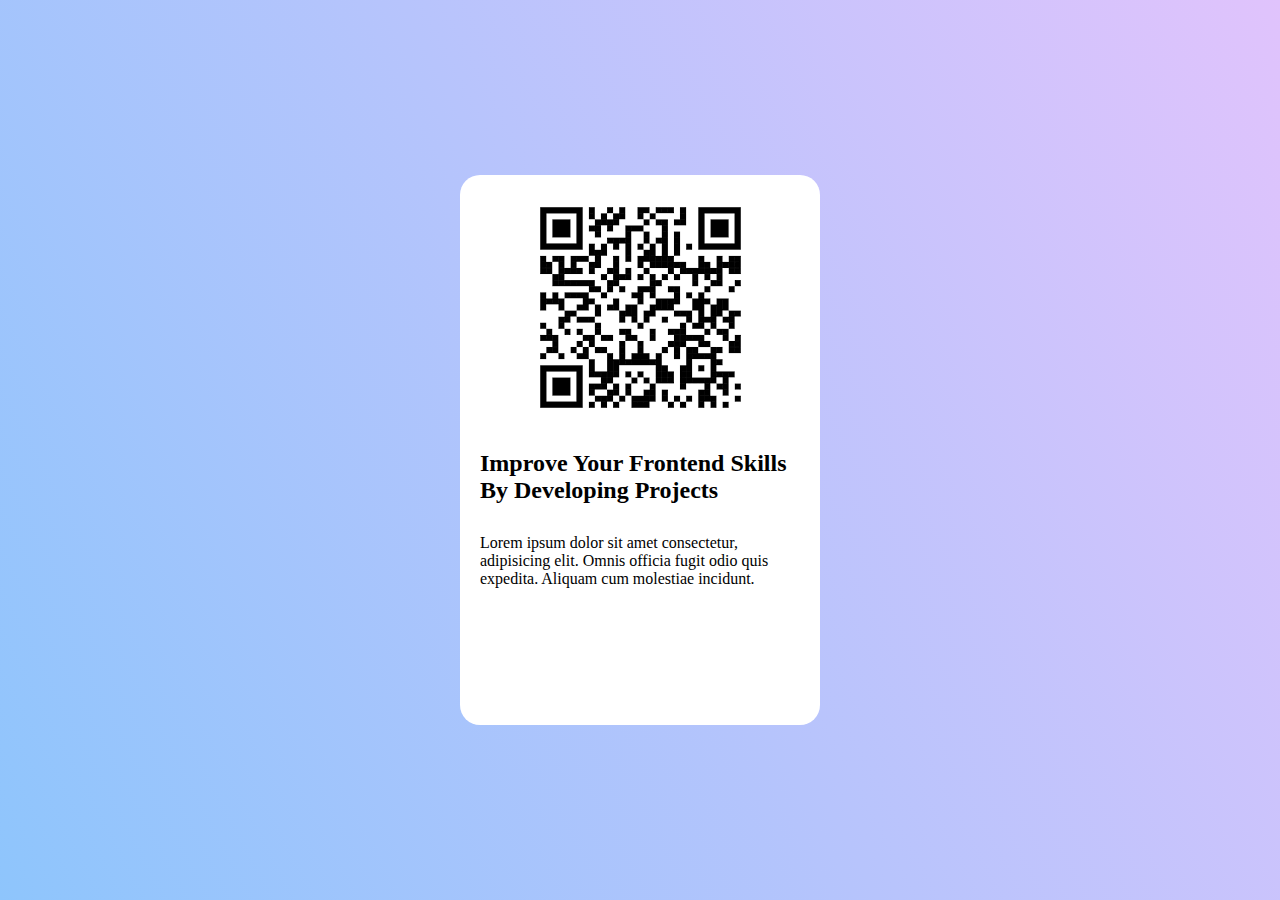
<file: Cards_Project(15)/index.html>
<!DOCTYPE html>
<html lang="en">
  <head>
    <meta charset="UTF-8" />
    <meta name="viewport" content="width=device-width, initial-scale=1.0" />
    <title>Cards</title>
    <link rel="stylesheet" href="style.css" />
  </head>
  <body>
    <div class="container">
      <div class="card1">
        <img src="QRcode.png" alt="notfound" />
        <h2>Improve Your Frontend Skills By Developing Projects</h2>
        <p>
          Lorem ipsum dolor sit amet consectetur, adipisicing elit. Omnis
          officia fugit odio quis expedita. Aliquam cum molestiae incidunt.
        </p>
      </div>
    </div>
  </body>
</html>
</file>
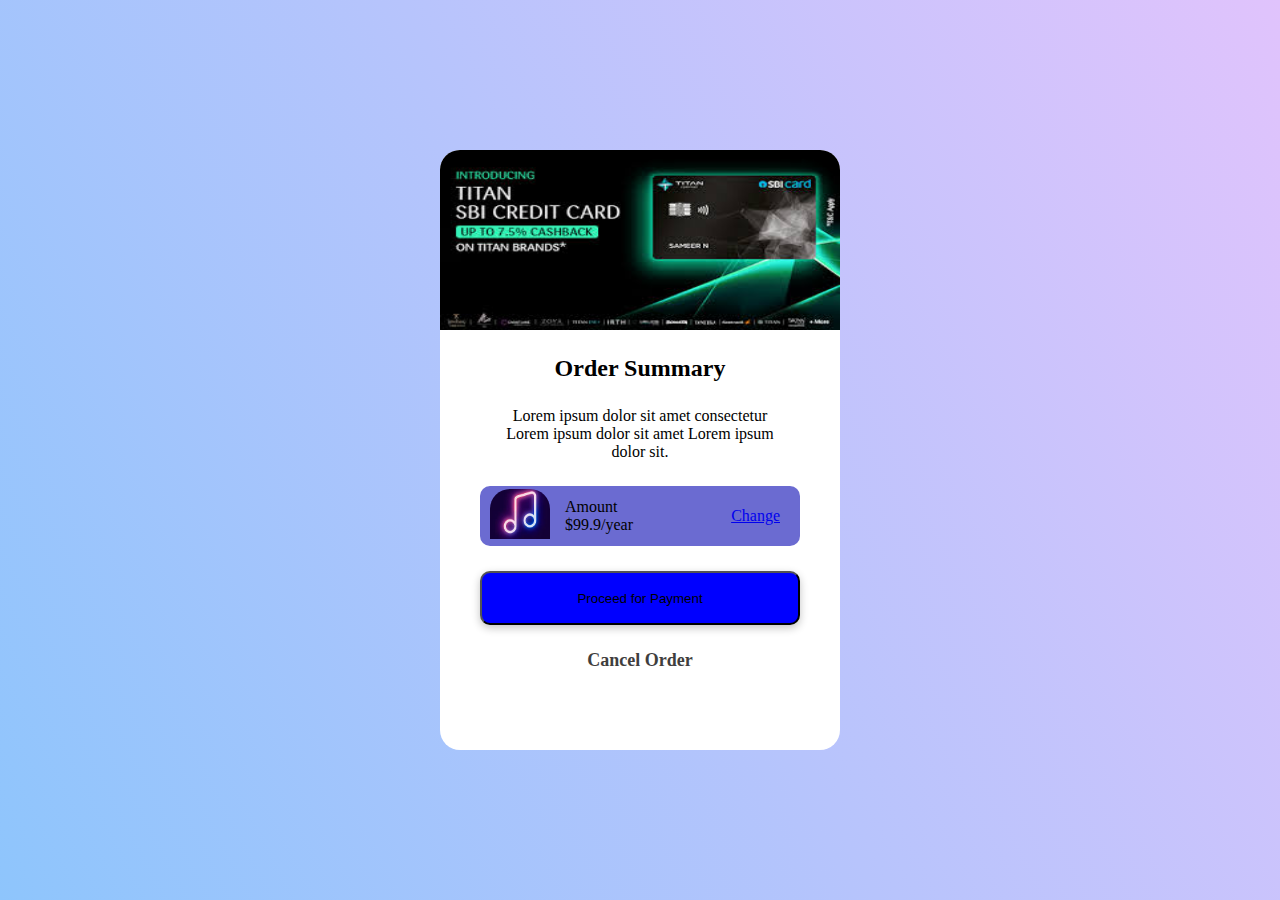
<file: Cards_Project(15)/one.html>
<!DOCTYPE html>
<html lang="en">
<head>
    <meta charset="UTF-8">
    <meta name="viewport" content="width=device-width, initial-scale=1.0">
    <title>CARD2</title>
    <link rel="stylesheet" href="style1.css">
</head>
<body>
    <div class="container">
        <div class="card">
            <img src="card2.jpeg" alt="">

            <div class="textbox">
            <h2>Order Summary</h2>
            <p>Lorem ipsum dolor sit amet consectetur Lorem ipsum dolor sit amet Lorem ipsum dolor sit.</p>
            </div>

            <div id="amountBox">
                <div class="leftbox">

                    <div class="imgbox">
                        <img src="download.jpeg" alt="">
                    </div>

                    <div class="textamoubox">
                        <p>Amount</p>
                        <p>$99.9/year</p>
                    </div>
                </div>
                
                <div class="rightbox">
                    <a href="#">Change</a>
                </div>
            </div>

            <button id="paymentbutton">
                Proceed for Payment
            </button>

            <div class="cancelbox">
                <a href="#">Cancel Order</a>
            </div>
        </div>
    </div>
</body>
</html>
</file>
<file: Cards_Project(15)/style.css>
*{
    margin: 0;
    padding: 0;
    box-sizing: border-box;
}
.container{
    width: 100vw;
    height: 100vh;
    background-color: #8EC5FC;
    background-image: linear-gradient(62deg, #8EC5FC 0%, #E0C3FC 100%);
    display: flex;
    justify-content: center;
    align-items: center;
}
.card1{
    width: 360px;
    height: 550px;
    background-color: white;
    border-radius: 20px;
    display: flex;
    flex-direction: column;
    align-items: center;
    gap: 30px;
    padding: 20px;
}
.box img{
    height: 60%;
    border-radius: 20px;
}
.box h2{
    font-weight: bold;
    font-size: 25px;
}
</file>
<file: Cards_Project(15)/style1.css>
*{
    margin: 0;
    padding: 0;
    box-sizing: border-box;
}
.container{
    width: 100vw;
    height: 100vh;
    background-color: #8EC5FC;
    background-image: linear-gradient(62deg, #8EC5FC 0%, #E0C3FC 100%);
    display: flex;
    justify-content: center;
    align-items: center;
}
.card{
    width: 400px;
    height: 600px;
    background-color: white;
    border-radius: 20px;

    display: flex;
    flex-direction: column;
    align-items: center;
    gap: 25px;
}
.card img{
    width: 100%;
    height: 30%;
    border-top-left-radius: 20px;
    border-top-right-radius: 20px;
}

.textbox{
    display: flex;
    flex-direction: column;
    align-items: center;
    gap: 25px;
    width: 75%;
    text-align: center;
}

#amountBox{
    width: 80%;
    height: 10%;
    background-color: rgb(107, 107, 209);
    border-radius: 10px;
    display: flex;
    justify-content: space-between;
    align-items: center;
    padding-right: 20px;
    padding-left: 10px;
}

.leftbox{
    /* width: fit-content; */
    height: 100%;
    display: flex;
    gap: 15px;

    align-items: center;
}

.imgbox img{
    height: 50px;
    width: 60px;
}

.rightbox{

}

#paymentbutton{
    width: 80%;
    height: 9%;
    background-color: blue;
    border-radius: 10px;
    box-shadow: rgba(0, 0, 0, 0.24) 0px 3px 8px;
}

.cancelbox a{
    text-decoration: none;
    color: rgb(63, 62, 62);
    font-weight: bold;
    font-size: large;
}
</file>
